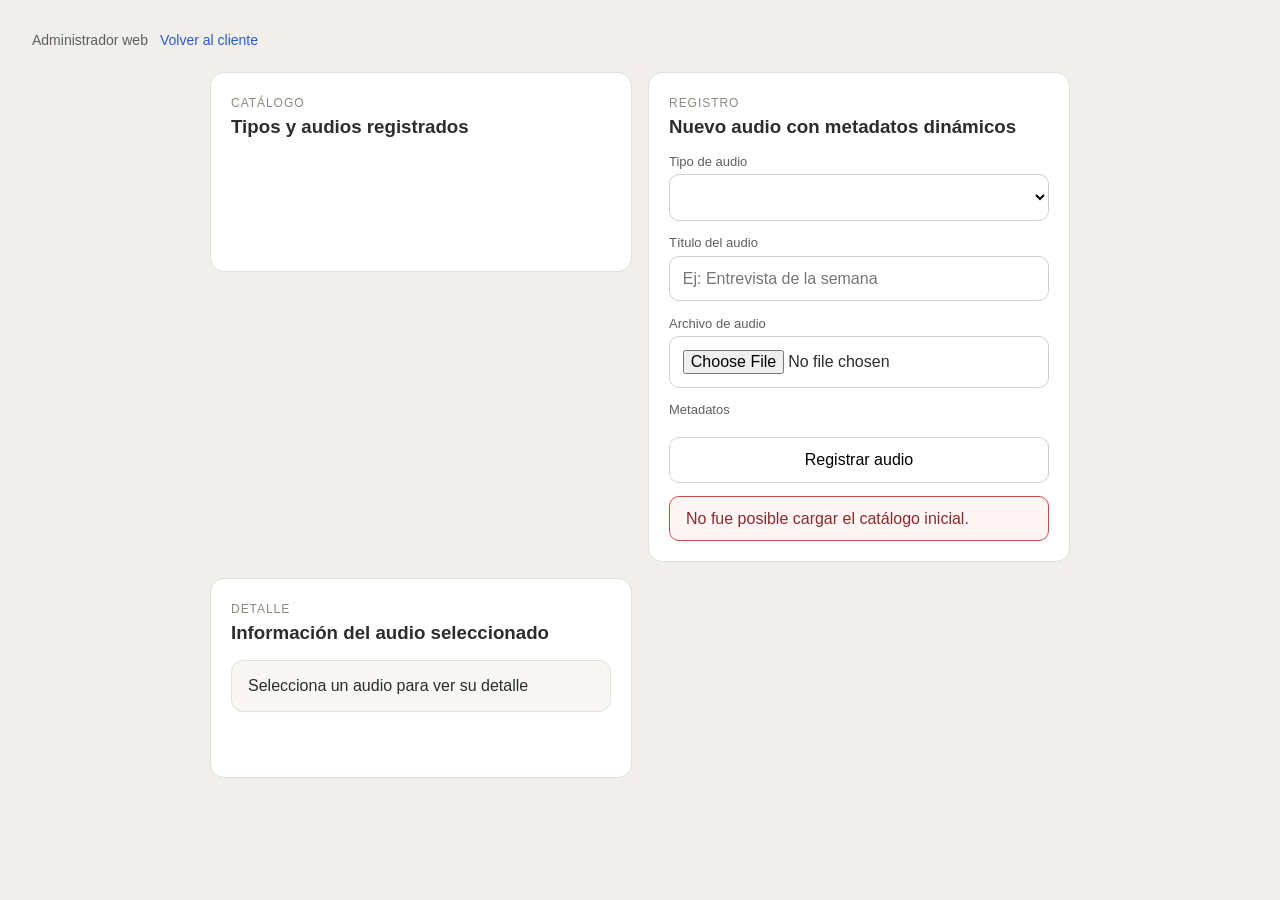
<file: ClienteWeb/admin.html>
<!DOCTYPE html>
<html lang="es">

<head>
  <meta charset="UTF-8">
  <meta name="viewport" content="width=device-width, initial-scale=1.0">
  <title>Administrador de audios</title>
  <link rel="stylesheet" href="estilos.css">
  <link rel="stylesheet" href="top-bar.css">
  <link rel="stylesheet" href="reproductor.css">
  <style>
    .panel-formulario {
      display: grid;
      grid-template-columns: 1fr;
      gap: 0.9rem;
    }

    .panel-formulario label {
      font-size: 13px;
      color: #5f5e5a;
      display: block;
      margin-bottom: 0.35rem;
    }

    .panel-formulario input,
    .panel-formulario select,
    .panel-formulario textarea,
    .panel-formulario button {
      width: 100%;
      border-radius: 10px;
      border: 1px solid #d3d1c7;
      background: #ffffff;
      padding: 0.8rem;
      font: inherit;
    }

    .panel-formulario button,
    .botones_conexion button,
    .audio-item,
    .chip-tipo {
      cursor: pointer;
      transition: background 0.15s ease, box-shadow 0.15s ease, transform 0.15s ease, border-color 0.15s ease;
    }

    .panel-formulario button:hover,
    .botones_conexion button:hover,
    .audio-item:hover,
    .chip-tipo:hover {
      box-shadow: 0 8px 18px rgba(44, 89, 203, 0.12);
      transform: translateY(-1px);
    }

    .panel-formulario button:hover {
      border-color: #2c59cb;
      background: #f5f7ff;
    }

    .panel-formulario button:active,
    .botones_conexion button:active,
    .audio-item:active,
    .chip-tipo:active {
      transform: translateY(0);
      box-shadow: none;
    }

    .panel-formulario textarea {
      min-height: 110px;
      resize: vertical;
    }

    .campos-dinamicos {
      display: grid;
      grid-template-columns: repeat(auto-fit, minmax(180px, 1fr));
      gap: 0.8rem;
    }

    .campo-dinamico {
      display: flex;
      flex-direction: column;
      gap: 0.35rem;
    }

    .campo-dinamico input {
      width: 100%;
      padding: 0.7rem 0.8rem;
    }

    .resultado-admin {
      margin-top: 0.8rem;
      padding: 0.8rem 1rem;
      border-radius: 10px;
      border: 1px solid #e2e0d8;
      background: #f8f7f4;
      min-height: 42px;
    }

    .resultado-admin.error {
      border-color: #c94d4d;
      background: #fff5f5;
      color: #8a2a2a;
    }

    .resultado-admin.exito {
      border-color: #2d8a57;
      background: #f1fbf4;
      color: #1f6a41;
    }

    .enlace-volver {
      color: #2c59cb;
      text-decoration: none;
      font-size: 14px;
    }
  </style>
</head>

<body>
  <div class="top-bar">
    <div class="usuario-grupo">
      <label>Administrador web</label>
      <a class="enlace-volver" href="index.html">Volver al cliente</a>
    </div>
  </div>

  <main class="grid tablero-principal">
    <section class="card panel-catalogo">
      <div class="panel-cabecera">
        <span class="panel-subtitulo">Catálogo</span>
        <h3>Tipos y audios registrados</h3>
      </div>
      <div class="chip-list" id="lista-tipos-admin"></div>
      <div class="lista-datos" id="lista-audios-admin"></div>
    </section>

    <section class="card panel-detalle">
      <div class="panel-cabecera">
        <span class="panel-subtitulo">Registro</span>
        <h3>Nuevo audio con metadatos dinámicos</h3>
      </div>

      <form class="panel-formulario" id="formulario-registro">
        <div>
          <label for="tipo-audio-admin">Tipo de audio</label>
          <select id="tipo-audio-admin" required></select>
        </div>

        <div>
          <label for="titulo-admin">Título del audio</label>
          <input type="text" id="titulo-admin" placeholder="Ej: Entrevista de la semana" required>
        </div>

        <div>
          <label for="archivo-admin">Archivo de audio</label>
          <input type="file" id="archivo-admin" accept="audio/*" required>
        </div>

        <div>
          <label>Metadatos</label>
          <div class="campos-dinamicos" id="campos-dinamicos-admin"></div>
        </div>

        <button type="submit">Registrar audio</button>
      </form>

      <div class="resultado-admin" id="resultado-admin" hidden></div>
    </section>

    <section class="card panel-actividad">
      <div class="panel-cabecera">
        <span class="panel-subtitulo">Detalle</span>
        <h3>Información del audio seleccionado</h3>
      </div>
      <div class="detalle-audio" id="detalle-audio-admin">
        <span class="empty-state">Selecciona un audio para ver su detalle</span>
      </div>
    </section>
  </main>

  <script>
    const URL_SERVICIO_AUDIOS = 'http://localhost:8081';

    const mapaCamposPorTipo = {
      1: [
        { clave: 'artistaPrincipal', etiqueta: 'Artista Principal' },
        { clave: 'album', etiqueta: 'Álbum' },
        { clave: 'generoMusical', etiqueta: 'Género Musical' }
      ],
      2: [
        { clave: 'nombrePodcast', etiqueta: 'Nombre del Podcast' },
        { clave: 'tituloEpisodio', etiqueta: 'Título del Episodio' },
        { clave: 'anfitrion', etiqueta: 'Anfitrión' }
      ],
      3: [
        { clave: 'tituloLibro', etiqueta: 'Título del Libro' },
        { clave: 'autor', etiqueta: 'Autor' },
        { clave: 'narrador', etiqueta: 'Narrador' }
      ],
      4: [
        { clave: 'tipoSonido', etiqueta: 'Tipo de Sonido' },
        { clave: 'fuenteAudio', etiqueta: 'Fuente del Audio' },
        { clave: 'usoSugerido', etiqueta: 'Uso Sugerido' }
      ]
    };

    let tiposDisponibles = [];
    let audioSeleccionado = null;

    document.addEventListener('DOMContentLoaded', iniciarAdmin);

    function iniciarAdmin() {
      document.getElementById('tipo-audio-admin').addEventListener('change', evento => renderizarCamposDinamicos(Number(evento.target.value)));
      document.getElementById('formulario-registro').addEventListener('submit', registrarAudio);
      cargarCatalogo();
    }

    async function cargarCatalogo() {
      try {
        const respuestaTipos = await fetch(`${URL_SERVICIO_AUDIOS}/tipos-audio`);
        tiposDisponibles = await respuestaTipos.json();
        renderizarTipos(tiposDisponibles);
        renderizarSelectorTipos(tiposDisponibles);
        if (tiposDisponibles.length > 0) {
          document.getElementById('tipo-audio-admin').value = tiposDisponibles[0].id;
          renderizarCamposDinamicos(tiposDisponibles[0].id);
          await cargarAudiosPorTipo(tiposDisponibles[0].id);
        }
      } catch (error) {
        mostrarResultado('No fue posible cargar el catálogo inicial.', true);
      }
    }

    function renderizarSelectorTipos(tipos) {
      const selector = document.getElementById('tipo-audio-admin');
      selector.innerHTML = tipos.map(tipo => `<option value="${tipo.id}">${escapeHtml(tipo.nombre)}</option>`).join('');
    }

    function renderizarTipos(tipos) {
      const contenedor = document.getElementById('lista-tipos-admin');
      contenedor.innerHTML = '';
      tipos.forEach(tipo => {
        const boton = document.createElement('button');
        boton.type = 'button';
        boton.className = 'chip-tipo';
        boton.textContent = tipo.nombre;
        boton.addEventListener('click', () => seleccionarTipo(tipo));
        contenedor.appendChild(boton);
      });
    }

    function seleccionarTipo(tipo) {
      document.getElementById('tipo-audio-admin').value = tipo.id;
      renderizarCamposDinamicos(tipo.id);
      cargarAudiosPorTipo(tipo.id);
    }

    function renderizarCamposDinamicos(tipoId) {
      const contenedor = document.getElementById('campos-dinamicos-admin');
      const campos = mapaCamposPorTipo[tipoId] || [];
      contenedor.innerHTML = campos.map(campo => `
        <div class="campo-dinamico">
          <label for="${campo.clave}">${campo.etiqueta}</label>
          <input type="text" id="${campo.clave}" name="${campo.clave}" placeholder="${campo.etiqueta}">
        </div>
      `).join('');
    }

    async function cargarAudiosPorTipo(tipoId) {
      try {
        const respuesta = await fetch(`${URL_SERVICIO_AUDIOS}/audios?tipo_id=${encodeURIComponent(tipoId)}`);
        const audios = await respuesta.json();
        renderizarAudios(Array.isArray(audios) ? audios : []);
      } catch (error) {
        document.getElementById('lista-audios-admin').innerHTML = '<span class="empty-state">No fue posible cargar los audios</span>';
      }
    }

    function renderizarAudios(audios) {
      const contenedor = document.getElementById('lista-audios-admin');
      if (audios.length === 0) {
        contenedor.innerHTML = '<span class="empty-state">No hay audios registrados para este tipo</span>';
        return;
      }

      contenedor.innerHTML = '';
      audios.forEach(audio => {
        const boton = document.createElement('button');
        boton.type = 'button';
        boton.className = 'audio-item';
        boton.innerHTML = `
          <span class="audio-titulo">${escapeHtml(audio.titulo)}</span>
          <span class="audio-subtitulo">#${audio.id} · ${escapeHtml(audio.tipoNombre || '')}</span>
        `;
        boton.addEventListener('click', () => seleccionarAudio(audio));
        contenedor.appendChild(boton);
      });
    }

    async function seleccionarAudio(audio) {
      audioSeleccionado = audio;
      const respuesta = await fetch(`${URL_SERVICIO_AUDIOS}/audios/${encodeURIComponent(audio.id)}`);
      const detalle = await respuesta.json();
      const contenedor = document.getElementById('detalle-audio-admin');
      const metadatos = detalle.metadatos || {};
      contenedor.innerHTML = `
        <div class="detalle-cabecera">
          <span class="detalle-tipo">${escapeHtml(detalle.tipoNombre || '')}</span>
          <h3>${escapeHtml(detalle.titulo || '')}</h3>
          <p>Archivo: ${escapeHtml(detalle.rutaArchivo || '')}</p>
        </div>
        <div class="detalle-matriz">
          ${Object.entries(metadatos).map(([clave, valor]) => `
            <div class="detalle-campo">
              <span>${escapeHtml(clave)}</span>
              <strong>${escapeHtml(valor)}</strong>
            </div>
          `).join('')}
        </div>
      `;
    }

    async function registrarAudio(evento) {
      evento.preventDefault();

      const tipoId = Number(document.getElementById('tipo-audio-admin').value);
      const titulo = document.getElementById('titulo-admin').value.trim();
      const archivo = document.getElementById('archivo-admin').files[0];

      if (!titulo || !archivo) {
        mostrarResultado('Debes completar el título y el archivo.', true);
        return;
      }

      const metadatos = {};
      (mapaCamposPorTipo[tipoId] || []).forEach(campo => {
        metadatos[campo.clave] = document.getElementById(campo.clave)?.value.trim() || '';
      });

      const formData = new FormData();
      formData.append('titulo', titulo);
      formData.append('tipo_id', String(tipoId));
      formData.append('archivo', archivo);
      formData.append('metadatos', JSON.stringify(metadatos));

      try {
        const respuesta = await fetch(`${URL_SERVICIO_AUDIOS}/audios`, {
          method: 'POST',
          body: formData
        });

        const resultado = await respuesta.json();
        if (!respuesta.ok) {
          throw new Error(resultado.mensaje || 'No fue posible registrar el audio');
        }

        mostrarResultado(`Audio registrado: ${resultado.titulo} (#${resultado.id})`, false);
        evento.target.reset();
        renderizarCamposDinamicos(tipoId);
        await cargarCatalogo();
      } catch (error) {
        mostrarResultado(error.message || 'Ocurrió un error registrando el audio.', true);
      }
    }

    function mostrarResultado(mensaje, esError) {
      const contenedor = document.getElementById('resultado-admin');
      contenedor.textContent = mensaje;
      contenedor.hidden = false;
      contenedor.classList.toggle('error', esError);
      contenedor.classList.toggle('exito', !esError);
    }

    function escapeHtml(valor) {
      return String(valor)
        .replace(/&/g, '&amp;')
        .replace(/</g, '&lt;')
        .replace(/>/g, '&gt;')
        .replace(/"/g, '&quot;')
        .replace(/'/g, '&#039;');
    }
  </script>
</body>

</html>
</file>
<file: ClienteWeb/estilos.css>
* {
  box-sizing: border-box;
  margin: 0;
  padding: 0;
}

body {
  font-family: 'Segoe UI', Arial, sans-serif;
  background: #f0efec;
  color: #2c2c2a;
  min-height: 100vh;
  padding: 2rem;
}

.tablero-principal {
  display: grid;
  grid-template-columns: 1.1fr 1fr;
  gap: 1rem;
  max-width: 1180px;
  margin: 0 auto;
  align-items: start;
}

.grid {
  display: grid;
  grid-template-columns: 1fr 1fr;
  gap: 1rem;
  max-width: 860px;
  margin: 0 auto;
}

.card {
  background: #ffffff;
  border: 1px solid #e2e0d8;
  border-radius: 14px;
  padding: 1.25rem;
  min-height: 200px;
}

.panel-cabecera {
  margin-bottom: 1rem;
}

.panel-subtitulo {
  display: inline-block;
  font-size: 12px;
  letter-spacing: 0.08em;
  text-transform: uppercase;
  color: #8c887d;
  margin-bottom: 0.35rem;
}

.panel-cabecera h3,
.actividad-bloque h4 {
  color: #2c2c2a;
}

.chip-list {
  display: flex;
  flex-wrap: wrap;
  gap: 0.5rem;
  margin-bottom: 1rem;
}

.chip-tipo {
  border: 1px solid #d3d1c7;
  background: #f8f7f4;
  color: #5f5e5a;
  border-radius: 999px;
  padding: 0.45rem 0.85rem;
  cursor: pointer;
  transition: all 0.15s ease;
}

.chip-tipo.activo,
.chip-tipo:hover {
  background: #2c59cb;
  color: #ffffff;
  border-color: #2c59cb;
}

.lista-datos {
  display: flex;
  flex-direction: column;
  gap: 0.65rem;
}

.audio-item {
  display: flex;
  flex-direction: column;
  gap: 0.25rem;
  width: 100%;
  text-align: left;
  border: 1px solid #d9d7cf;
  border-radius: 12px;
  background: #ffffff;
  color: #2c2c2a;
  padding: 0.85rem 1rem;
  cursor: pointer;
  transition: all 0.15s ease;
}

.audio-item:hover,
.audio-item.activo {
  border-color: #2c59cb;
  box-shadow: 0 0 0 3px rgba(44, 89, 203, 0.08);
}

.audio-titulo {
  font-weight: 600;
}

.audio-subtitulo {
  font-size: 12px;
  color: #888780;
}

.detalle-audio {
  margin-top: 1rem;
  padding: 1rem;
  border-radius: 12px;
  background: #f8f7f4;
  border: 1px solid #e2e0d8;
}

.detalle-cabecera {
  margin-bottom: 1rem;
}

.detalle-tipo {
  display: inline-block;
  font-size: 12px;
  text-transform: uppercase;
  letter-spacing: 0.08em;
  color: #2c59cb;
  margin-bottom: 0.35rem;
}

.detalle-cabecera h3 {
  margin-bottom: 0.4rem;
}

.detalle-cabecera p {
  color: #6f6d66;
}

.detalle-matriz {
  display: grid;
  grid-template-columns: repeat(auto-fit, minmax(160px, 1fr));
  gap: 0.75rem;
}

.detalle-campo {
  background: #ffffff;
  border-radius: 10px;
  border: 1px solid #e2e0d8;
  padding: 0.75rem;
  display: flex;
  flex-direction: column;
  gap: 0.3rem;
}

.detalle-campo span,
.detalle-campo strong {
  display: block;
}

.detalle-campo span {
  font-size: 12px;
  color: #8c887d;
}

.actividad-grilla {
  display: grid;
  grid-template-columns: 1fr;
  gap: 0.8rem;
}

.actividad-bloque {
  padding: 0.85rem;
  border: 1px solid #e2e0d8;
  border-radius: 12px;
  background: #f8f7f4;
}

.actividad-bloque h4 {
  margin-bottom: 0.65rem;
}

.actividad-lista {
  display: flex;
  flex-direction: column;
  gap: 0.5rem;
  min-height: 86px;
}

.entrada-actividad {
  display: flex;
  align-items: center;
  gap: 0.5rem;
  padding: 0.7rem 0.8rem;
  border-radius: 10px;
  background: #ffffff;
  border: 1px solid #e2e0d8;
  animation: entradaSuave 0.28s ease-out;
}

.entrada-actividad.reaccion {
  justify-content: space-between;
}

.entrada-punto {
  width: 8px;
  height: 8px;
  border-radius: 50%;
  background: #2c59cb;
  flex: 0 0 auto;
}

.emoji-reaccion {
  font-size: 1.15rem;
}

.estado-conexion,
.estado-reproduccion {
  font-size: 12px;
  color: #6f6d66;
}

.botones-reaccion {
  display: flex;
  gap: 0.55rem;
  flex-wrap: wrap;
}

.botones-reaccion button {
  width: 50px;
  height: 50px;
  border-radius: 50%;
  border: 1px solid #d3d1c7;
  background: #ffffff;
  font-size: 1.2rem;
  cursor: pointer;
  transition: transform 0.15s ease, border-color 0.15s ease, background 0.15s ease;
}

.botones-reaccion button:hover:not(:disabled) {
  transform: translateY(-2px) scale(1.05);
  border-color: #2c59cb;
  background: #f5f7ff;
}

.botones-reaccion button:disabled {
  opacity: 0.45;
  cursor: not-allowed;
}

.oculto {
  display: none !important;
}

.modal-nickname {
  position: fixed;
  inset: 0;
  background: rgba(34, 33, 31, 0.5);
  display: none;
  align-items: center;
  justify-content: center;
  z-index: 1000;
  padding: 1rem;
}

.modal-nickname.visible {
  display: flex;
}

.modal-contenido {
  width: min(420px, 100%);
  background: #ffffff;
  border: 1px solid #e2e0d8;
  border-radius: 18px;
  padding: 1.4rem;
  box-shadow: 0 18px 50px rgba(0, 0, 0, 0.16);
  display: flex;
  flex-direction: column;
  gap: 1rem;
}

.modal-etiqueta {
  display: inline-block;
  text-transform: uppercase;
  letter-spacing: 0.08em;
  font-size: 12px;
  color: #2c59cb;
  margin-bottom: 0.4rem;
}

.modal-contenido input,
.modal-contenido button {
  width: 100%;
  height: 40px;
  border-radius: 10px;
}

.modal-contenido input {
  border: 1px solid #d3d1c7;
  padding: 0 0.8rem;
}

.modal-contenido button {
  border: none;
  background: #2c59cb;
  color: #ffffff;
  font-weight: 600;
  cursor: pointer;
}

@keyframes entradaSuave {
  from {
    opacity: 0;
    transform: translateY(6px);
  }

  to {
    opacity: 1;
    transform: translateY(0);
  }
}

@media (max-width: 1024px) {
  .tablero-principal {
    grid-template-columns: 1fr;
  }
}

#reacciones {
  display: flex;
  justify-content: center;
  /* Centra horizontalmente los iconos */
  gap: 15px;
  /* Mantiene una buena separación entre ellos */
  margin-bottom: 1rem;
  /* Espacio opcional abajo antes del título */
}

#reacciones button {
  border: none;
  background: transparent;
  font-size: 1.35rem;
  line-height: 1;
  padding: 0.2rem 0.35rem;
  cursor: pointer;
  transition: transform 0.15s ease, filter 0.15s ease, opacity 0.15s ease;
}

#reacciones button:hover {
  transform: scale(1.18);
  filter: drop-shadow(0 0 8px rgba(44, 89, 203, 0.18));
}

#chat {
  margin-top: 0.75rem;
}

/* 2. Centramos el título "Reacciones recibidas" */
#chat h3 {
  text-align: center;
  /* Centra el texto del título */
  margin-top: 0;
  /* Resetea márgenes por si acaso */
  margin-bottom: 1rem;
  /* Espacio antes de la caja gris */
}
</file>
<file: ClienteWeb/top-bar.css>
.top-bar {
  display: flex;
  align-items: center;
  justify-content: space-between;
  /* Mantiene los dos bloques en los extremos */
  gap: 12px;
  margin-bottom: 1.5rem;
}


.top-bar .usuario-grupo {
  display: flex;
  align-items: center;
  gap: 12px;
}

.top-bar label {
  font-size: 14px;
  color: #5f5e5a;
  white-space: nowrap;
}

.top-bar input[type="text"] {
  width: 200px;
  height: 36px;
  font-size: 14px;
  padding: 0 10px;
  border: 1px solid #d3d1c7;
  border-radius: 8px;
  background: #ffffff;
  color: #2c2c2a;
  outline: none;
  transition: box-shadow 0.15s;
}

.top-bar input[type="text"]:focus {
  box-shadow: 0 0 0 3px #d3d1c7;
}


.top-bar .botones_conexion {
  display: flex;
  flex-direction: row;
  gap: 10px;
}


.top-bar .botones_conexion button {
  display: inline-flex;
  align-items: center;
  justify-content: center;
  width: 100px;
  height: 36px;
  font-size: 14px;
  padding: 0 10px;
  border: 1px solid #d3d1c7;
  border-radius: 8px;
  background: #ffffff;
  color: #2c59cb;
  outline: none;
  cursor: pointer;
  transition: all 0.1s ease;
}

.top-bar .botones_conexion button:hover {
  background: #f5f7ff;
  border-color: #2c59cb;
}

.top-bar .botones_conexion button:active {
  transform: scale(0.95);
  background: #e1e7ff;
  box-shadow: inset 0px 2px 4px rgba(0, 0, 0, 0.1);
}

.estado-conexion {
  display: inline-flex;
  align-items: center;
  padding: 0.35rem 0.7rem;
  border-radius: 999px;
  border: 1px solid #d3d1c7;
  background: #ffffff;
}
</file>
<file: ClienteWeb/reproductor.css>
.player-area {
  display: flex;
  flex-direction: column;
  align-items: center;
  gap: 1rem;
}

.player-area audio {
  width: 100%;
  border-radius: 10px;
  background: #f8f7f4;
}

.song-info {
  text-align: center;
}

.song-title {
  font-size: 15px;
  font-weight: 600;
  color: #2c2c2a;
}

.song-artist {
  font-size: 13px;
  color: #888780;
  margin-top: 3px;
}

.play-btn {
  width: 60px;
  height: 60px;
  border-radius: 50%;
  background: #5f5e5a;
  border: none;
  cursor: pointer;
  color: #ffffff;
  display: flex;
  align-items: center;
  justify-content: center;
  font-size: 30px;
  transition: background 0.15s, transform 0.1s;
}

.play-btn:hover {
  background: #444441;
}

.play-btn:active {
  transform: scale(0.95);
}

.controles-reproductor {
  display: flex;
  align-items: center;
  gap: 0.9rem;
}
</file>
